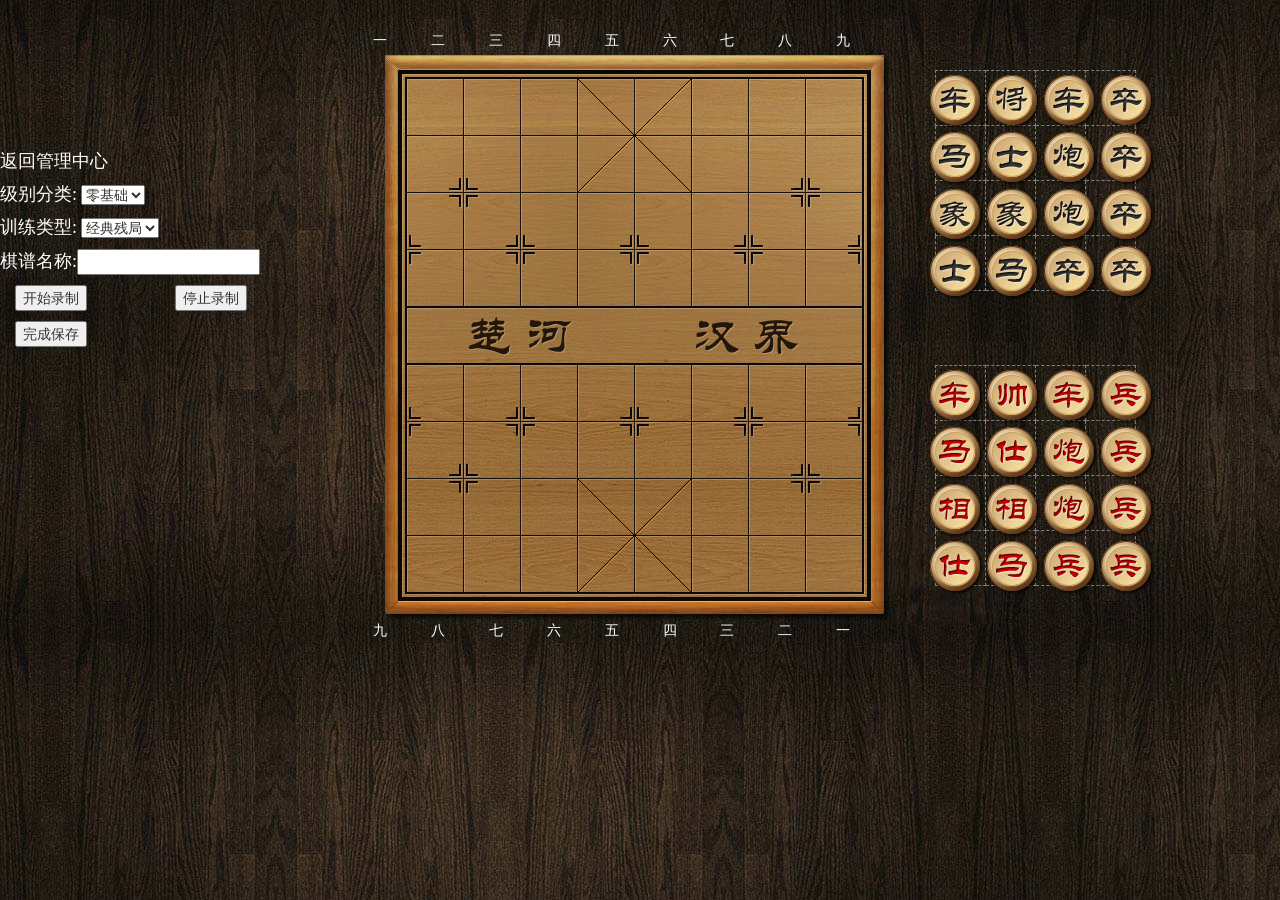
<file: view/admin_rec_che.html>
﻿<!DOCTYPE html>
<!--[if lt IE 7 ]><html class="ie ie6" lang="en"> <![endif]-->
<!--[if IE 7 ]><html class="ie ie7" lang="en"> <![endif]-->
<!--[if IE 8 ]><html class="ie ie8" lang="en"> <![endif]-->
<!--[if (gte IE 9)|!(IE)]><!--><html lang="en"> <!--<![endif]-->
<head>

	<!-- Basic Page Needs
  ================================================== -->
	<meta charset="utf-8" />
    <!--[if IE]><meta http-equiv="X-UA-Compatible" content="IE=edge,chrome=1"><![endif]-->
    <meta name="viewport" content="width=device-width, initial-scale=1.0">
	<title>楚河棋院—在线课堂</title>
	<meta name="description" content="" />
	<meta name="author" content="" />
	<meta name="viewport" content="width=device-width, initial-scale=1, maximum-scale=1" />
	<meta http-equiv="Content-Type" content="text/html; charset=utf-8" />
	<!-- CSS -->
	<link href="/view/css/admin_rec_che.css"          rel="stylesheet">
	<link href="/view/css/common/word.css"          rel="stylesheet">    
	<link href="/view/css/common/bootstrap.min.css" rel="stylesheet">
  	<!-- JS -->
	<script src="js/jquery.min.js"></script>
	<script src="js/bootstrap.min.js"></script>  
	<script src="js/jquery.min.js"></script>
	<script type="text/javascript" src="js/admin_rec_che.js"></script>
</head>
<body style="background-image: url(/view/images/chess_desk_bg.jpg);">
    <div class="container-fluid" style="margin-top:0px;">
   		<div class="row" >
   			<div class="col-md-3" style="text-align:left;border:0px solid;">
   				<div class="row" >
	   				<div style="margin-top:150px; ">
						<a href="/view/admin_info.php"><span class="span_sty" style="color:white;">返回管理中心</span></a>
					</div>
				</div>
			   	<div class="row" >
	   				<div style="margin-top:10px; ">
						</label><span class="span_sty_1">级别分类:</span></label>
						<select id="jbfl">
							<option value ="零基础"><span class="span_sty">零基础</span></option>
							<option value ="入门"><span class="span_sty">入门</span></option>
							<option value ="提高"><span class="span_sty">提高</span></option>
							<option value ="进阶"><span class="span_sty">进阶</span></option>
							<option value ="职业化"><span class="span_sty">职业化</span></option>
						</select>
					</div>

				</div>
				<div class="row" >
	   				<div style="margin-top:10px; ">
						</label><span class="span_sty_1">训练类型:</span></label>
						<select id="xllx">
							<option value ="经典残局"><span class="span_sty">经典残局</span></option>
							<option value ="一步杀"><span class="span_sty">一步杀</span></option>
							<option value ="二步杀"><span class="span_sty">二步杀</span></option>
							<option value ="三步杀"><span class="span_sty">三步杀</span></option>
							<option value ="象棋定式"><span class="span_sty">象棋定式</span></option>
						</select>
					</div>
				</div>
				<div class="row" >
	   				<div style="margin-top:10px; ">
						</label><span class="span_sty_1">棋谱名称:</span><input id="qpmc" type="text" ></input></label>
					</div>
				</div>
				<div class="row" style="margin-top:10px;" style="border:0px solid;">
   					<div class="col-md-6" >
					<button type="button" id="kslz" onclick="chess_player_obj.start_record();">	开始录制</button>
					</div>
					<div class="col-md-6" >
					<button type="button" id="tzlz" onclick="chess_player_obj.restart_record();">停止录制</button>
					</div>
				</div>
				<div class="row">
					<div class="col-md-12"  style="margin-top:10px;">
					<button type="button" id="bcwc" onclick="chess_player_obj.store_record();">	完成保存</button>
					</div>
				</div>
   			</div>
   			<div class="col-md-8" style="text-align:center;border:0px solid;">
				<div class="desk" style="margin-top:30px;">
					<div style="margin-left:-310px; margin-bottom:5px; color:#ffffff;">
						<font style="padding-left:40px;">一</font>
						<font style="padding-left:40px;">二</font>
						<font style="padding-left:40px;">三</font>
						<font style="padding-left:40px;">四</font>
						<font style="padding-left:40px;">五</font>
						<font style="padding-left:40px;">六</font>
						<font style="padding-left:40px;">七</font>
						<font style="padding-left:40px;">八</font>
						<font style="padding-left:40px;">九</font>
					</div>
					<div id = "chessboard" class="chessboard">
					<table style="position:absolute; left:550px;top:15px;">
					<tr>
					<td></td>
					<td></td>
					<td></td>
					<td></td>
					</tr>
					<tr>
					<td></td>
					<td></td>
					<td></td>
					<td></td>
					</tr>
					<tr>
					<td></td>
					<td></td>
					<td></td>
					<td></td>
					</tr>
					<tr>
					<td></td>
					<td></td>
					<td></td>
					<td></td>
					</tr>		
					</table>
					<table style="position:absolute; left:550px; top:310px;">
					<tr>
					<td></td>
					<td></td>
					<td></td>
					<td></td>
					</tr>
					<tr>
					<td></td>
					<td></td>
					<td></td>
					<td></td>
					</tr>
					<tr>
					<td></td>
					<td></td>
					<td></td>
					<td></td>
					</tr>
					<tr>
					<td></td>
					<td></td>
					<td></td>
					<td></td>
					</tr>		
					</table>	
					</div>
					<div style="clear:both"></div>
					<div style="margin-left:-310px;margin-bottom:5px; color:#ffffff;">
					<font style="padding-left:40px;">九</font>
					<font style="padding-left:40px;">八</font>
					<font style="padding-left:40px;">七</font>
					<font style="padding-left:40px;">六</font>
					<font style="padding-left:40px;">五</font>
					<font style="padding-left:40px;">四</font>
					<font style="padding-left:40px;">三</font>
					<font style="padding-left:40px;">二</font>
					<font style="padding-left:40px;">一</font>

					</div>
				</div>
   			</div>
   		</div>
    </div>
<script type="text/javascript">
$("#kslz").click(function(){
	$("#kslz").text("正在录制中. . .");
	$("#kslz").css("color","red");
	$("#kslz").attr("disabled","disabled");
});

$("#tzlz").click(function(){
	$("#kslz").text("开始录制");
	$("#kslz").css("color","black");
	$("#kslz").removeAttr("disabled");
});

$("#bcwc").click(function(){
	$("#kslz").text("开始录制");
	$("#kslz").css("color","black");
	$("#kslz").removeAttr("disabled");
});
</script>
</body>
</html>
</file>
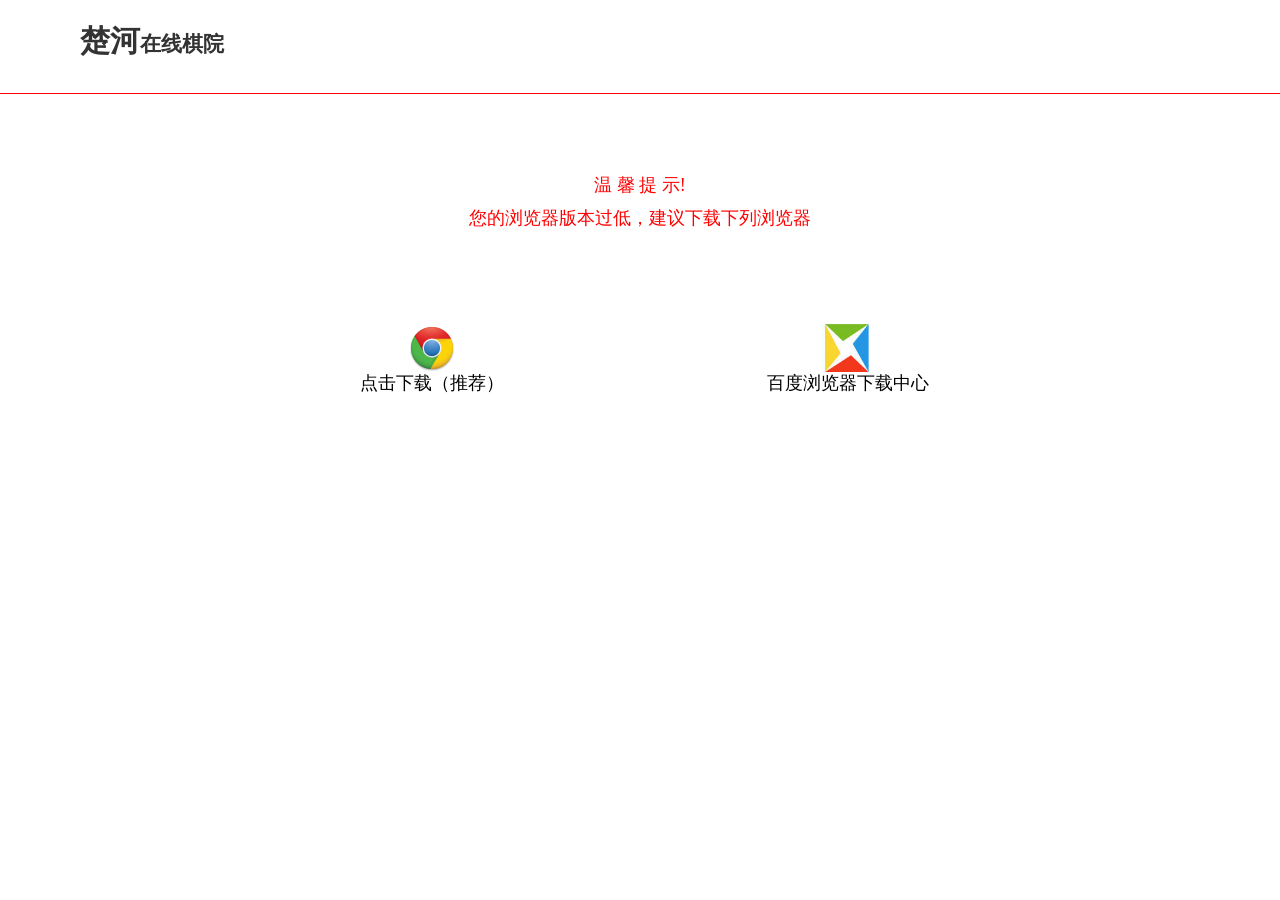
<file: view/bro_warn.html>
<!DOCTYPE html>
<html lang="en" xmlns:wb="http://open.weibo.com/wb">
  <head>
    <meta http-equiv='Content-Type' content='text/html; charset=utf-8' />
    <!--[if IE]><meta http-equiv="X-UA-Compatible" content="IE=edge,chrome=1"><![endif]-->
    <meta name="viewport" content="width=device-width, initial-scale=1.0">
    <title>楚河在线棋院</title>
    <meta name="description" content="象棋在线教学，中国象棋" />
    <meta name="mr_edward@163.com" content="象棋教学">
    <!-- CSS-->
    <link href="css/common/word.css"           rel="stylesheet">  
    <link href="css/common/bootstrap.min.css"  rel="stylesheet">
    <!-- JS -->
    <script src="js/jquery.min.js"></script>
</head>
<body>
<div style="width:100%; height:94px; border-bottom:1px solid red;">
	<div style="float:left; margin-top:20px; border:solid 0px;"> 
	    <p style="margin-left:80px; font-family:KaiTi; font-size:30px; font-weight:bold;">
         楚河<span style="font-size:21px;">在线棋院</span>
      </p>
	</div>
</div>
<!-- -->
<div class="container-fluid" style="margin-top:80px;">
    <div class="row-fluid" >
        <div class="col-md-4  col-md-offset-4" style="text-align:center;">
          <p class="p_sty" style="color:red;">温&nbsp;馨&nbsp;提&nbsp;示!</p>
          <p class="p_sty" style="color:red;">您的浏览器版本过低，建议下载下列浏览器</p>
        </div>
    </div>
    <div class="row-fluid" style="margin-top:150px;">
      <div class="col-md-4  col-md-offset-2" style="text-align:center;">
      <a href="http://dlsw.baidu.com/sw-search-sp/soft/9d/14744/ChromeStandalone_50.0.2661.87_Setup.1461306176.exe">
            <img src="images/chrome_browser.png" style="vertical-align:text-middle; " />
            <p class="p_sty" style="color:black;">点击下载（推荐）</p>
      </a>
      </div>
      <div class="col-md-4 "  style="text-align:center;">
          <a href="http://rj.baidu.com/search/index/?kw=%25E6%25B5%258F%25E8%25A7%2588%25E5%2599%25A8">
            <img src="images/baidu_sw_center.jpg" style="vertical-align:text-middle; width:70px; height:48px;" />
            <p class="p_sty" style="color:black;">百度浏览器下载中心</p>
          </a>
      </div>
    </div>
</div>
</body>
</html>
</file>
<file: view/css/admin_rec_che.css>
﻿.desk {
		/*position:relative; */
	}

.chessboard {
	position:relative;
	background-image:url(/view/images/chess/bg.png);
	background-repeat: no-repeat;
	height:565px; 
	width:800px; 
	margin:0px 0px 0px 50px;
}

.chessboard table
  {
  border-collapse:collapse;
  }

.chessboard td{
	height:55px;
	width:50px;
}
.chessboard table, .chessboard td, .chessboard th
  {
  border-width:1px;
  border-style:dashed;
  border-color: grey;
  }
</file>
<file: view/css/common/word.css>
.span_sty 
{ 
color:black;
font: normal normal normal 18px/23px 'SimSun', SimSun;
}

.span_sty_1
{ 
color:white;
font: normal normal normal 18px/23px 'SimSun', SimSun;
}
.my_sty
{ 
color:white;
font: normal normal normal 18px/23px 'SimSun', SimSun;
}
.span_sty_3
{ 
color:red;
font: normal normal normal 18px/23px 'SimSun', SimSun;
}

.span_sty_4
{ 
color:black;
font-weight:bold;
font: bold bold bold 18px/23px 'SimSun', SimSun;
}

.font_sty
{ 
color:black;

font: normal normal normal 18px/23px 'SimSun', SimSun;
}

.font_sty_1
{ 
color:black	;
font: normal normal normal 18px/23px 'SimSun', SimSun;
}

.font_sty_2
{ 
padding-right:10px;
color:white;
font: normal normal normal 18px/23px 'SimSun', SimSun;
}
.p_sty
{ 
color:black;
font: normal normal normal 18px/23px 'SimSun', SimSun;
}

.p_sty_1
{ 
color:black;
font: normal normal normal 12px/23px 'SimSun', SimSun;
}

.p_sty_2
{ 
color:black;
font: normal normal normal 23px/23px 'SimSun', SimSun;
font-weight: bold;
}
.p_sty_3
{ 
color:white;
font: normal normal normal 23px/23px 'SimSun', SimSun;

}
.wy-mod-banner p{
color:black;
font: normal normal normal 18px/23px 'SimSun', SimSun;
}

.con_page label, .con_page p, .con_page th, .con_page td, .con_page span{
color:black;
font: normal normal normal 18px/23px 'SimSun', SimSun;
}

.td_sty {
padding-top:25px;
padding-left:10px;
padding-bottom:25px; 	

}


.td_sty_1 {
padding-top:0px;
padding-bottom:0px; 
}
</file>
